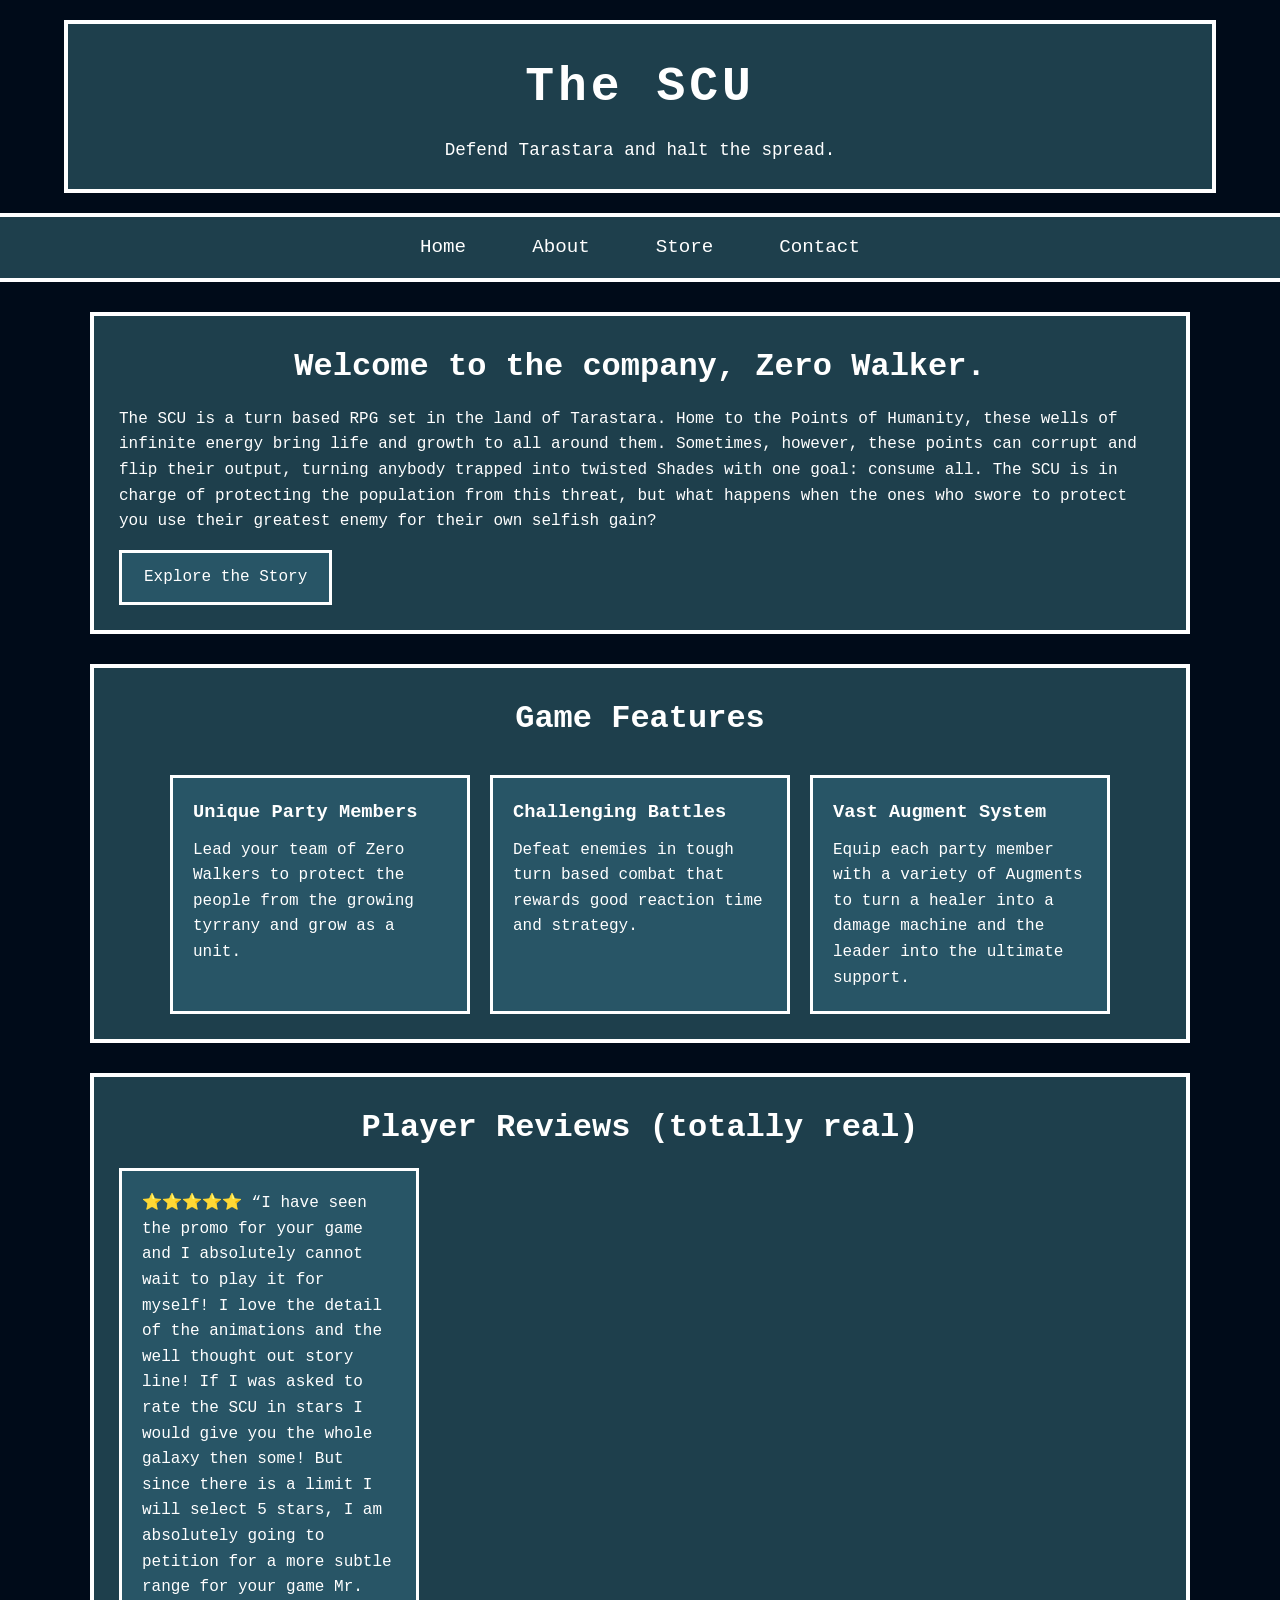
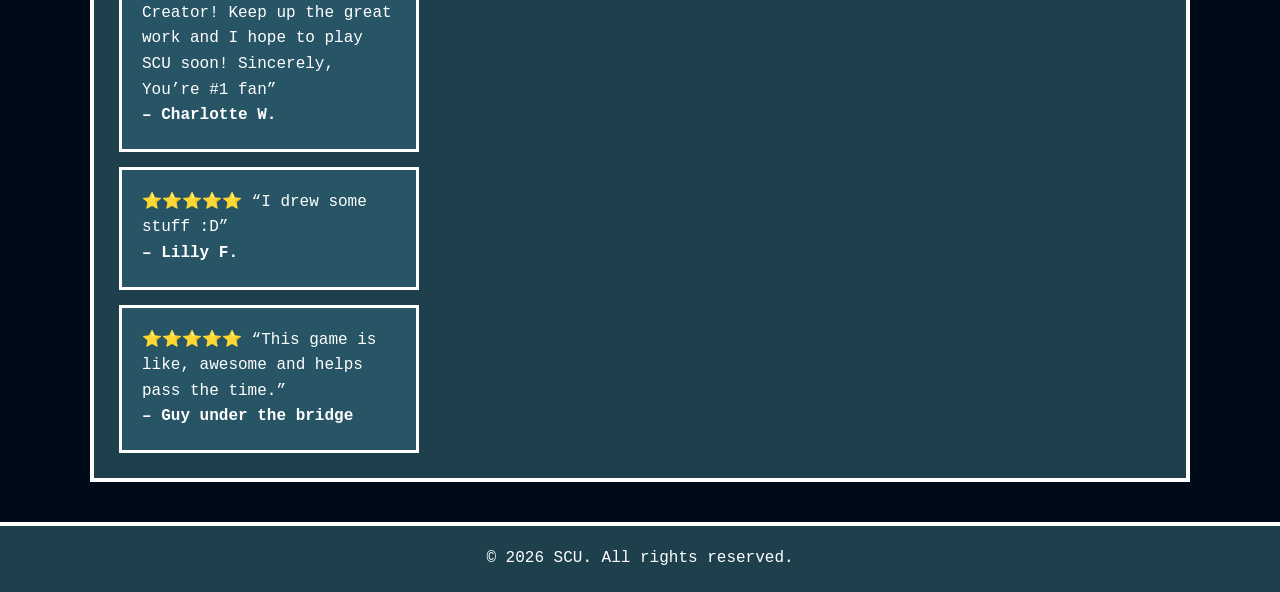
<file: index.html>
<!DOCTYPE html>
<html lang="en">
<head>
    <meta charset="UTF-8">
    <meta name="viewport" content="width=device-width, initial-scale=1.0">
    <title>The SCU | Home</title>
    <link rel="stylesheet" href="CSS/style.css">
</head>

<body>
    <header>
        <h1>The SCU</h1>
        <p class="tagline">Defend Tarastara and halt the spread.</p>
    </header>

    <nav>
        <ul class="navigation">
            <li><a href="index.html">Home</a></li>
            <li><a href="Pages/about.html">About</a></li>
            <li><a href="Pages/store.html">Store</a></li>
            <li><a href="Pages/contact.html">Contact</a></li>
        </ul>
    </nav>

    <main>
        <section class="hero">
            <h2>Welcome to the company, Zero Walker.</h2>
            <p>
                The SCU is a turn based RPG set in the land of Tarastara. Home to the Points of Humanity, these wells of infinite energy bring life and growth to all around them. 
                Sometimes, however, these points can corrupt and flip their output, turning anybody trapped into twisted Shades with one goal: consume all. The SCU is in charge of protecting the population 
                from this threat, but what happens when the ones who swore to protect you use their greatest enemy for their own selfish gain?
            </p>
            <a href="Pages/about.html" class="button">Explore the Story</a>
        </section>

        <section class="cards-section">
            <h2>Game Features</h2>

            <div class="card-container">
                <div class="card">
                    <h3>Unique Party Members</h3>
                    <p>Lead your team of Zero Walkers to protect the people from the growing tyrrany and grow as a unit.</p>
                </div>

                <div class="card">
                    <h3>Challenging Battles</h3>
                    <p>Defeat enemies in tough turn based combat that rewards good reaction time and strategy.</p>
                </div>

                <div class="card">
                    <h3>Vast Augment System</h3>
                    <p>Equip each party member with a variety of Augments to turn a healer into a damage machine and the leader into the ultimate support.</p>
                </div>
            </div>
        </section>

        <section class="reviews">
            <h2>Player Reviews (totally real)</h2>

            <div class="review">
                <p>⭐⭐⭐⭐⭐ “I have seen the promo for your game and I absolutely cannot wait to play it for myself! I love the detail of the animations and the well thought out story line! If I was asked to rate the SCU in stars I would give you the whole galaxy then some! But since there is a limit I will select 5 stars, I am absolutely going to petition for a more subtle range for your game Mr. Creator! Keep up the great work and I hope to play SCU soon!

     Sincerely,
           You’re #1 fan”</p>
                <h4>– Charlotte W.</h4>
            </div>

            <div class="review">
                <p>⭐⭐⭐⭐⭐ “I drew some stuff :D”</p>
                <h4>– Lilly F.</h4>
            </div>

            <div class="review">
                <p>⭐⭐⭐⭐⭐ “This game is like, awesome and helps pass the time.”</p>
                <h4>– Guy under the bridge</h4>
            </div>
        </section>
    </main>

    <footer>
        <p>&copy; 2026 SCU. All rights reserved.</p>
    </footer>
</body>
</html>
</file>
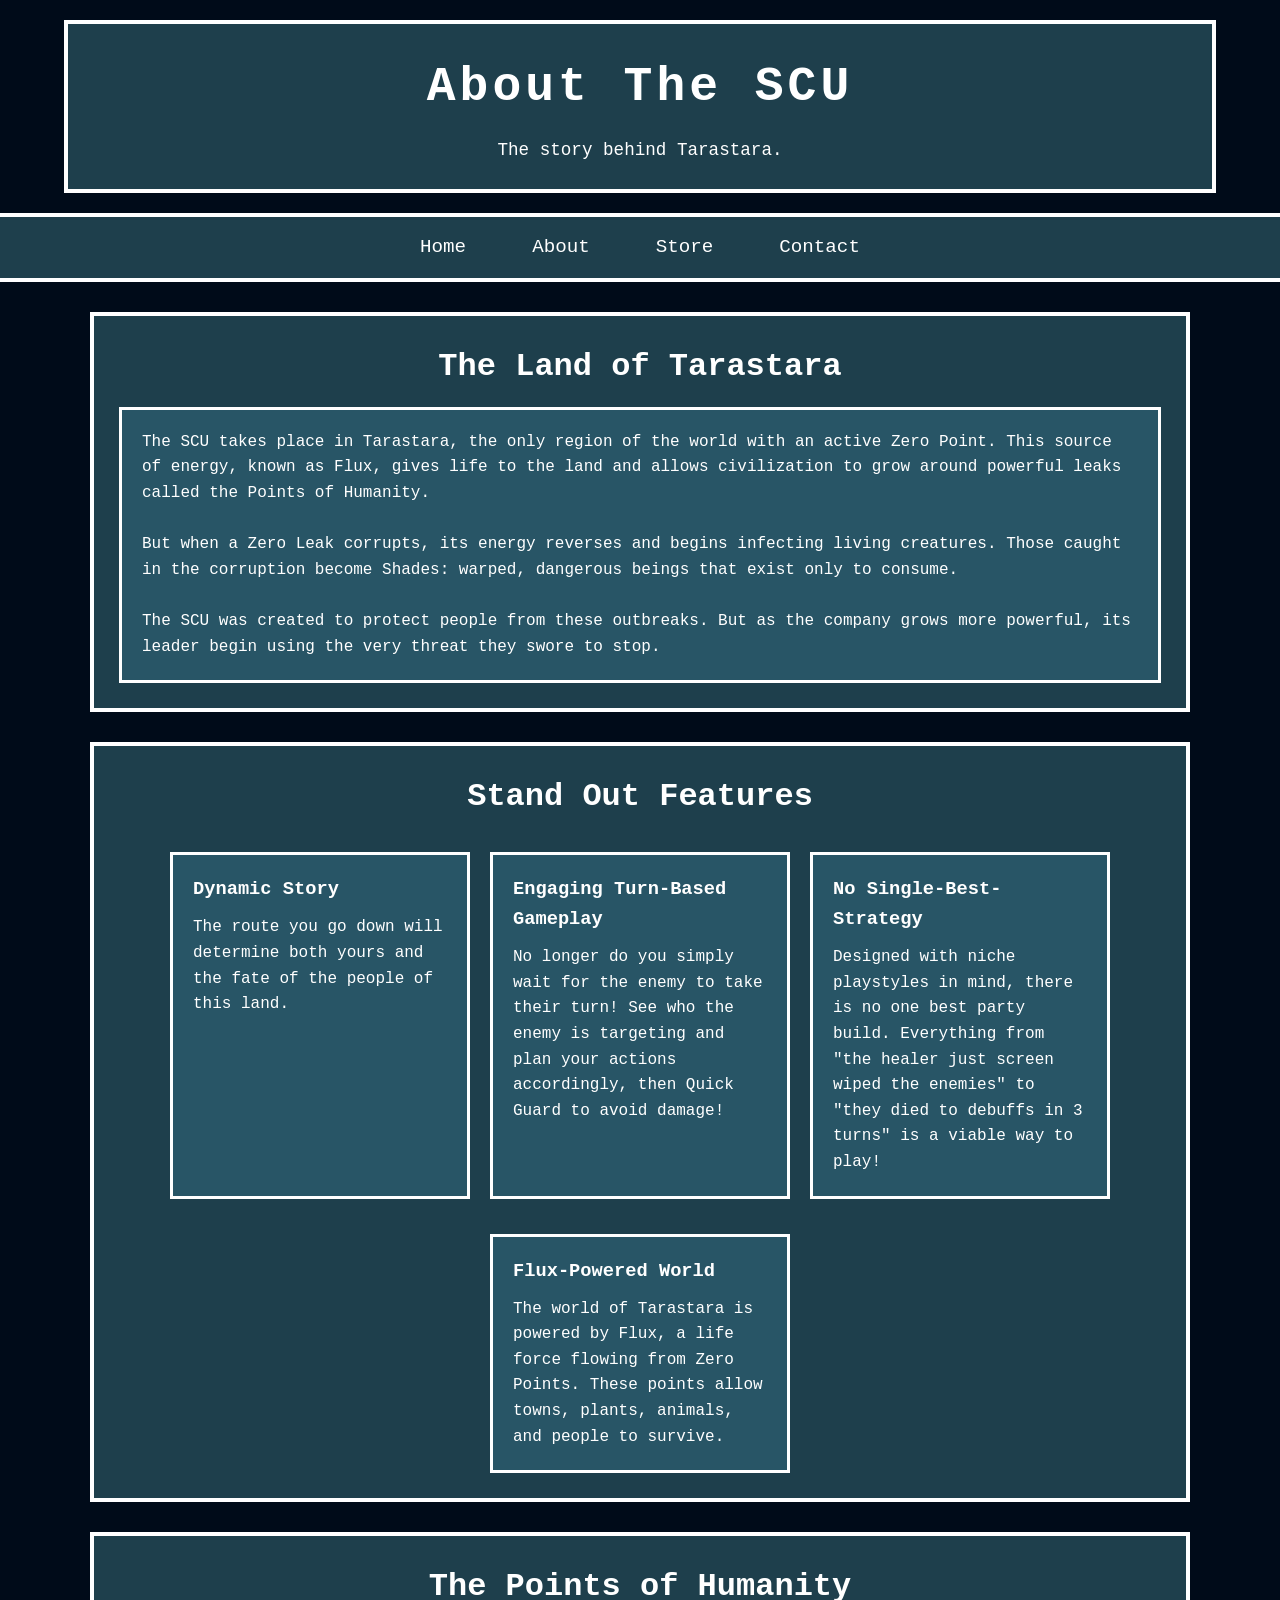
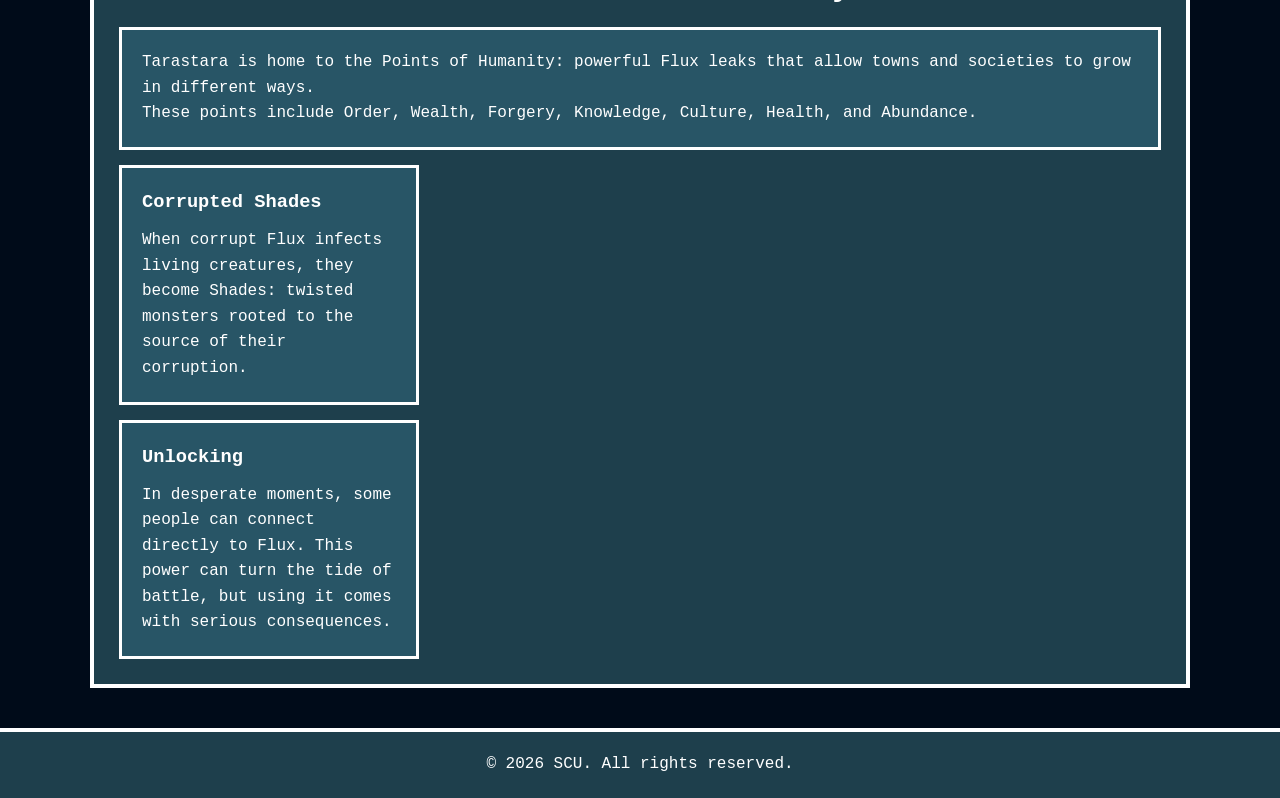
<file: Pages/about.html>
<!DOCTYPE html>
<html lang="en">
<head>
    <meta charset="UTF-8">
    <meta name="viewport" content="width=device-width, initial-scale=1.0">
    <title>The SCU | About</title>
    <link rel="stylesheet" href="../CSS/style.css">
</head>

<body>
    <header>
        <h1>About The SCU</h1>
        <p class="tagline">The story behind Tarastara.</p>
    </header>

    <nav>
        <ul class="navigation">
            <li><a href="../index.html">Home</a></li>
            <li><a href="about.html">About</a></li>
            <li><a href="store.html">Store</a></li>
            <li><a href="contact.html">Contact</a></li>
        </ul>
    </nav>

    <main>
        <section class="content-box">
            <h2>The Land of Tarastara</h2>

            <div class="text-window">
                <p>
                    The SCU takes place in Tarastara, the only region of the world with an active
                    Zero Point. This source of energy, known as Flux, gives life to the land and
                    allows civilization to grow around powerful leaks called the Points of Humanity.
                </p>

                <br>

                <p>
                    But when a Zero Leak corrupts, its energy reverses and begins infecting living
                    creatures. Those caught in the corruption become Shades: warped, dangerous
                    beings that exist only to consume.
                </p>

                <br>

                <p>
                    The SCU was created to protect people from these outbreaks. But as the company
                    grows more powerful, its leader begin using the very threat they swore to stop.
                </p>
            </div>
        </section>

        <section class="cards-section">
            <h2>Stand Out Features</h2>

            <div class="card-container">
                <div class="card">
                    <h3>Dynamic Story</h3>
                    <p>The route you go down will determine both yours and the fate of the people of this land.</p>
                </div>

                <div class="card">
                    <h3>Engaging Turn-Based Gameplay</h3>
                    <p>No longer do you simply wait for the enemy to take their turn! See who the enemy is targeting and plan your actions accordingly, then Quick Guard to avoid damage!</p>
                </div>

                <div class="card">
                    <h3>No Single-Best-Strategy</h3>
                    <p>Designed with niche playstyles in mind, there is no one best party build. Everything from "the healer just screen wiped the enemies" to "they died to debuffs in 3 turns" is a viable way to play!</p>
                </div>
                
                <div class="card">
                    <h3>Flux-Powered World</h3>
                    <p>
                        The world of Tarastara is powered by Flux, a life force flowing from Zero Points.
                        These points allow towns, plants, animals, and people to survive.
                    </p>
                </div>                

            </div>
        </section>

        <section class="content-box">
        <h2>The Points of Humanity</h2>

        <div class="text-window">
            <p>
                Tarastara is home to the Points of Humanity: powerful Flux leaks that allow
                towns and societies to grow in different ways.
            </p>

            <p>
                These points include Order, Wealth, Forgery, Knowledge, Culture, Health,
                and Abundance.
            </p>
        </div>

        <div class="card">
            <h3>Corrupted Shades</h3>
            <p>
                When corrupt Flux infects living creatures, they become Shades:
                twisted monsters rooted to the source of their corruption.
            </p>
        </div>

        <div class="card">
    <h3>Unlocking</h3>
        <p>
            In desperate moments, some people can connect directly to Flux.
            This power can turn the tide of battle, but using it comes with serious consequences.
        </p>
    </div>

    </section>

    </main>

    <footer>
        <p>&copy; 2026 SCU. All rights reserved.</p>
    </footer>
</body>
</html>
</file>
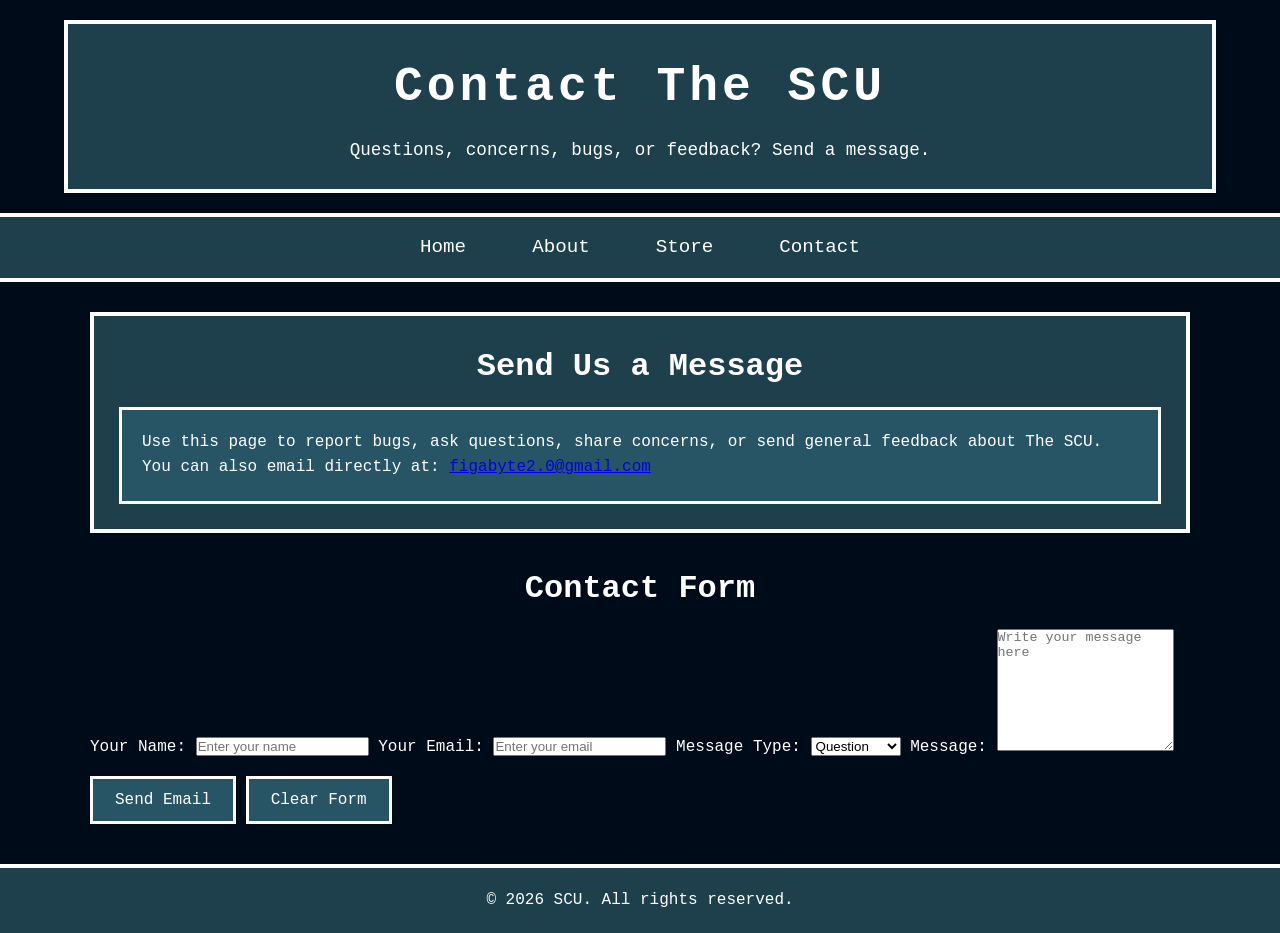
<file: Pages/contact.html>
<!DOCTYPE html>
<html lang="en">
<head>
    <meta charset="UTF-8">
    <meta name="viewport" content="width=device-width, initial-scale=1.0">
    <title>The SCU | Contact</title>
    <link rel="stylesheet" href="../CSS/style.css">
</head>

<body>
    <header>
        <h1>Contact The SCU</h1>
        <p class="tagline">Questions, concerns, bugs, or feedback? Send a message.</p>
    </header>

    <nav>
        <ul class="navigation">
            <li><a href="../index.html">Home</a></li>
            <li><a href="about.html">About</a></li>
            <li><a href="store.html">Store</a></li>
            <li><a href="contact.html">Contact</a></li>
        </ul>
    </nav>

    <main>
        <section class="content-box">
            <h2>Send Us a Message</h2>

            <div class="text-window">
                <p>
                    Use this page to report bugs, ask questions, share concerns, or send general feedback
                    about The SCU.
                </p>

                <p>
                    You can also email directly at:
                    <a href="mailto:figabyte2.0@gmail.com">figabyte2.0@gmail.com</a>
                </p>
            </div>
        </section>

        <section class="contact-box">
            <h2>Contact Form</h2>

            <form action="mailto:figabyte2.0@gmail.com" method="post" enctype="text/plain">
                <label for="name">Your Name:</label>
                <input type="text" id="name" name="Name" placeholder="Enter your name">

                <label for="email">Your Email:</label>
                <input type="email" id="email" name="Email" placeholder="Enter your email">

                <label for="topic">Message Type:</label>
                <select id="topic" name="Message Type">
                    <option value="Question">Question</option>
                    <option value="Concern">Concern</option>
                    <option value="Bug Report">Bug Report</option>
                    <option value="Feedback">Feedback</option>
                    <option value="Other">Other</option>
                </select>

                <label for="message">Message:</label>
                <textarea id="message" name="Message" rows="8" placeholder="Write your message here"></textarea>

                <button type="submit">Send Email</button>
                <button type="reset">Clear Form</button>
            </form>
        </section>
    </main>

    <footer>
        <p>&copy; 2026 SCU. All rights reserved.</p>
    </footer>
</body>
</html>
</file>
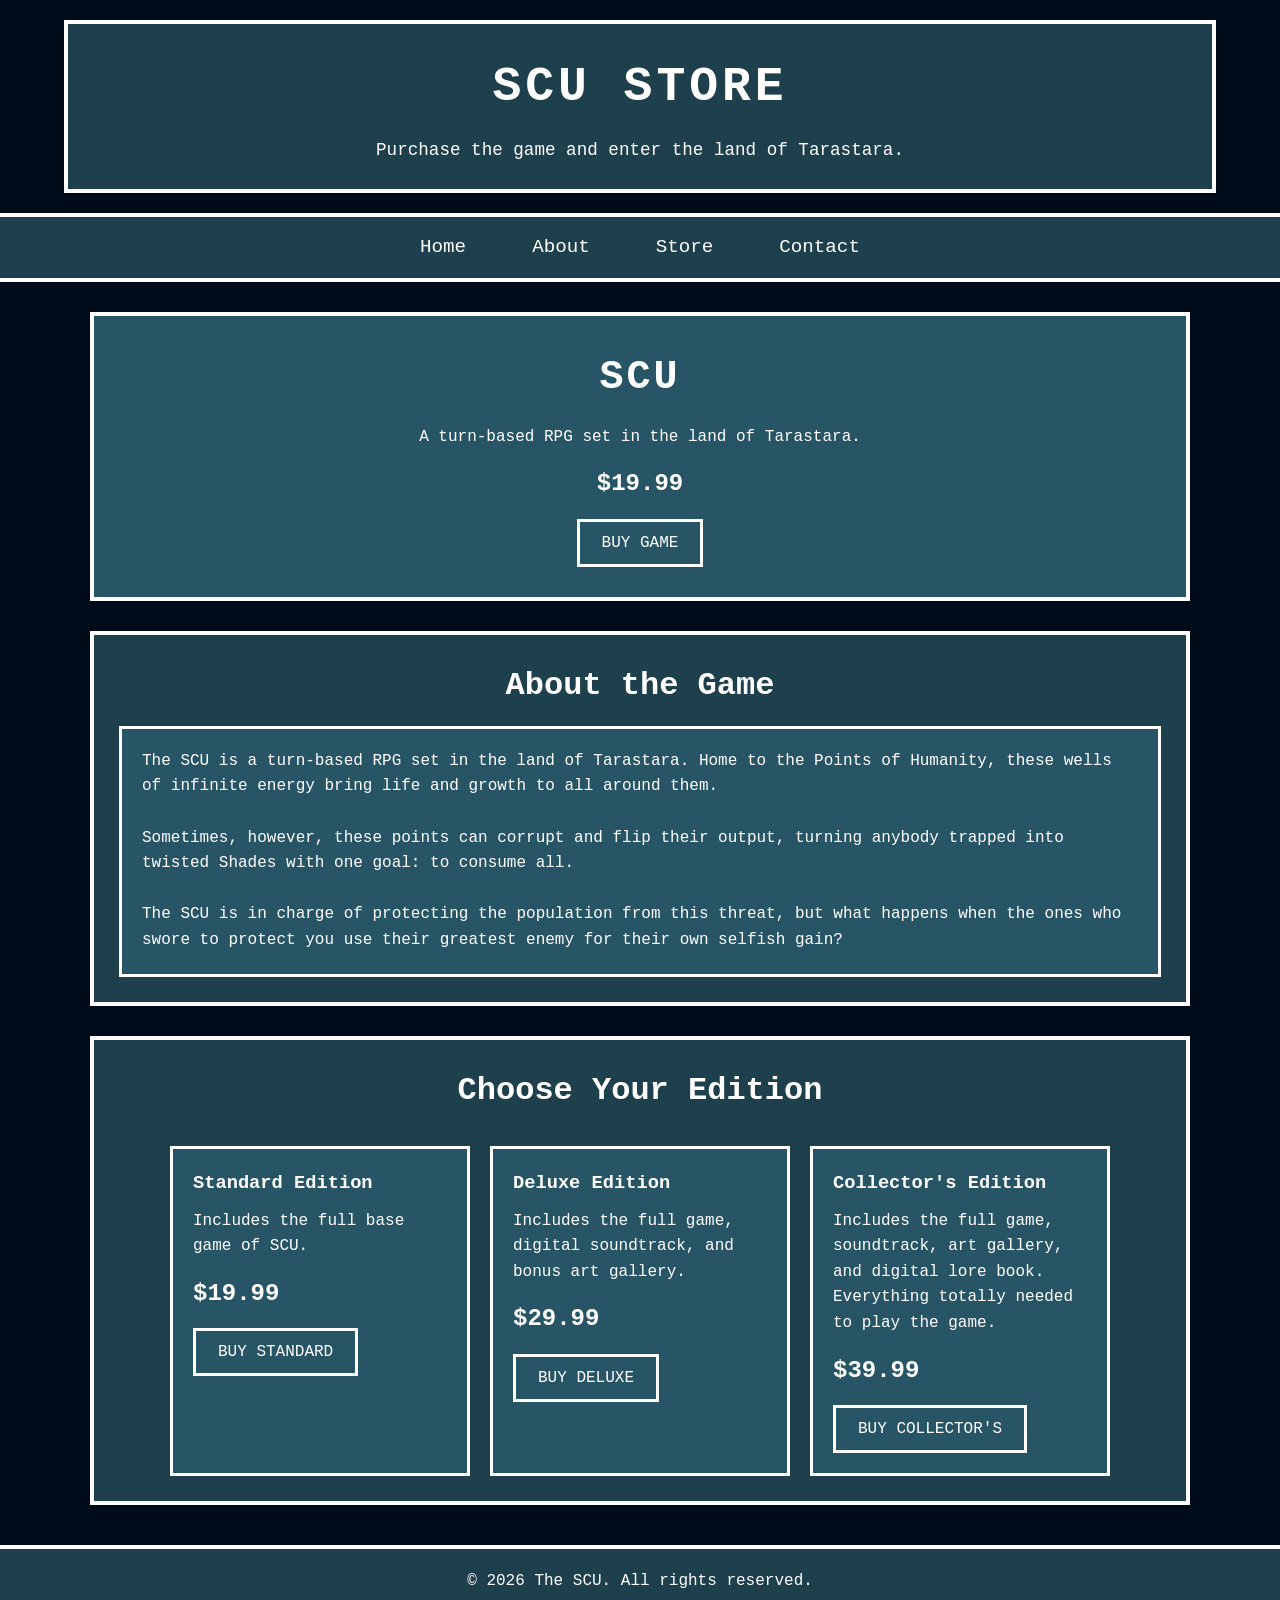
<file: Pages/store.html>
<!DOCTYPE html>
<html lang="en">
<head>
    <meta charset="UTF-8">
    <meta name="viewport" content="width=device-width, initial-scale=1.0">
    <title>The SCU | Store</title>
    <link rel="stylesheet" href="../CSS/style.css">
</head>

<body>
    <header>
        <h1>SCU STORE</h1>
        <p class="tagline">Purchase the game and enter the land of Tarastara.</p>
    </header>

    <nav>
        <ul class="navigation">
            <li><a href="../index.html">Home</a></li>
            <li><a href="about.html">About</a></li>
            <li><a href="store.html">Store</a></li>
            <li><a href="contact.html">Contact</a></li>
        </ul>
    </nav>

    <main>
        <section class="game-cover">
            <h2>SCU</h2>
            <p>A turn-based RPG set in the land of Tarastara.</p>
            <p class="price">$19.99</p>
            <button>BUY GAME</button>
        </section>

        <section class="story-box">
            <h2>About the Game</h2>

            <div class="text-window">
                <p>
                    The SCU is a turn-based RPG set in the land of Tarastara.
                    Home to the Points of Humanity, these wells of infinite energy
                    bring life and growth to all around them.
                </p>

                <br>

                <p>
                    Sometimes, however, these points can corrupt and flip their output,
                    turning anybody trapped into twisted Shades with one goal:
                    to consume all.
                </p>

                <br>

                <p>
                    The SCU is in charge of protecting the population from this threat,
                    but what happens when the ones who swore to protect you use their
                    greatest enemy for their own selfish gain?
                </p>
            </div>
        </section>

        <section class="store-box">
            <h2>Choose Your Edition</h2>

            <div class="store-options">
                <div class="store-card">
                    <h3>Standard Edition</h3>
                    <p>Includes the full base game of SCU.</p>
                    <p class="price">$19.99</p>
                    <button>BUY STANDARD</button>
                </div>

                <div class="store-card">
                    <h3>Deluxe Edition</h3>
                    <p>Includes the full game, digital soundtrack, and bonus art gallery.</p>
                    <p class="price">$29.99</p>
                    <button>BUY DELUXE</button>
                </div>

                <div class="store-card">
                    <h3>Collector's Edition</h3>
                    <p>Includes the full game, soundtrack, art gallery, and digital lore book. Everything totally needed to play the game.</p>
                    <p class="price">$39.99</p>
                    <button>BUY COLLECTOR'S</button>
                </div>
            </div>
        </section>
    </main>

    <footer>
        <p>&copy; 2026 The SCU. All rights reserved.</p>
    </footer>
</body>
</html>
</file>
<file: CSS/style.css>
* {
    margin: 0;
    padding: 0;
    box-sizing: border-box;
}

body {
    background-color: #000B19;
    color: #FFFFFF;
    font-family: "Courier New", Courier, monospace;
    line-height: 1.6;
}

/* Header */

header {
    background-color: #1E3F4C;
    border: 4px solid #FFFFFF;
    text-align: center;
    padding: 25px;
    margin: 20px auto;
    width: 90%;
}

header h1 {
    font-size: 3em;
    letter-spacing: 4px;
    color: #FFFFFF;
}

.tagline {
    font-size: 1.1em;
    margin-top: 10px;
    color: #FFFFFF;
}

/* Navigation */

.navigation {
    display: flex;
    justify-content: center;
    list-style-type: none;
    background-color: #1E3F4C;
    border-top: 4px solid #FFFFFF;
    border-bottom: 4px solid #FFFFFF;
    padding: 15px;
    gap: 30px;
}

.navigation li {
    list-style-type: none;
}

.navigation a {
    color: #FFFFFF;
    text-decoration: none;
    font-size: 1.2em;
    padding: 8px 16px;
    border: 2px solid transparent;
}

.navigation a:hover {
    border: 2px solid #FFFFFF;
    background-color: #285566;
}

/* Main Layout */

main {
    width: 90%;
    max-width: 1100px;
    margin: 30px auto;
}

/* UI Boxes */

.hero,
.content-box,
.story-box,
.store-box,
.cards-section,
.reviews {
    background-color: #1E3F4C;
    border: 4px solid #FFFFFF;
    padding: 25px;
    margin-bottom: 30px;
}

.text-window {
    background-color: #285566;
    border: 3px solid #FFFFFF;
    padding: 20px;
    margin-top: 15px;
}

h2 {
    color: #FFFFFF;
    font-size: 2em;
    margin-bottom: 15px;
    text-align: center;
}

h3 {
    color: #FFFFFF;
    margin-bottom: 10px;
}

/* Buttons */

.button,
button {
    display: inline-block;
    background-color: #285566;
    color: #FFFFFF;
    border: 3px solid #FFFFFF;
    padding: 12px 22px;
    margin-top: 15px;
    text-decoration: none;
    font-family: "Courier New", Courier, monospace;
    font-size: 1em;
    cursor: pointer;
}

.button:hover,
button:hover {
    background-color: #FFFFFF;
    color: #000B19;
}

/* Cards */

.card-container,
.store-options {
    display: flex;
    justify-content: center;
    gap: 20px;
    flex-wrap: wrap;
}

.card,
.store-card,
.review {
    background-color: #285566;
    border: 3px solid #FFFFFF;
    padding: 20px;
    width: 300px;
    margin-top: 15px;
}

.price {
    font-size: 1.5em;
    font-weight: bold;
    margin-top: 15px;
}

/* Store Section */

.game-cover {
    background-color: #285566;
    border: 4px solid #FFFFFF;
    padding: 30px;
    text-align: center;
    margin-bottom: 30px;
}

.game-cover h2 {
    font-size: 2.5em;
    letter-spacing: 3px;
}

.game-details {
    background-color: #1E3F4C;
    border: 4px solid #FFFFFF;
    padding: 25px;
    margin-bottom: 30px;
}

.game-details ul {
    margin-left: 30px;
    margin-top: 15px;
}

.game-details li {
    margin-bottom: 10px;
}

/* Footer */

footer {
    text-align: center;
    background-color: #1E3F4C;
    border-top: 4px solid #FFFFFF;
    padding: 20px;
    margin-top: 40px;
}
</file>
